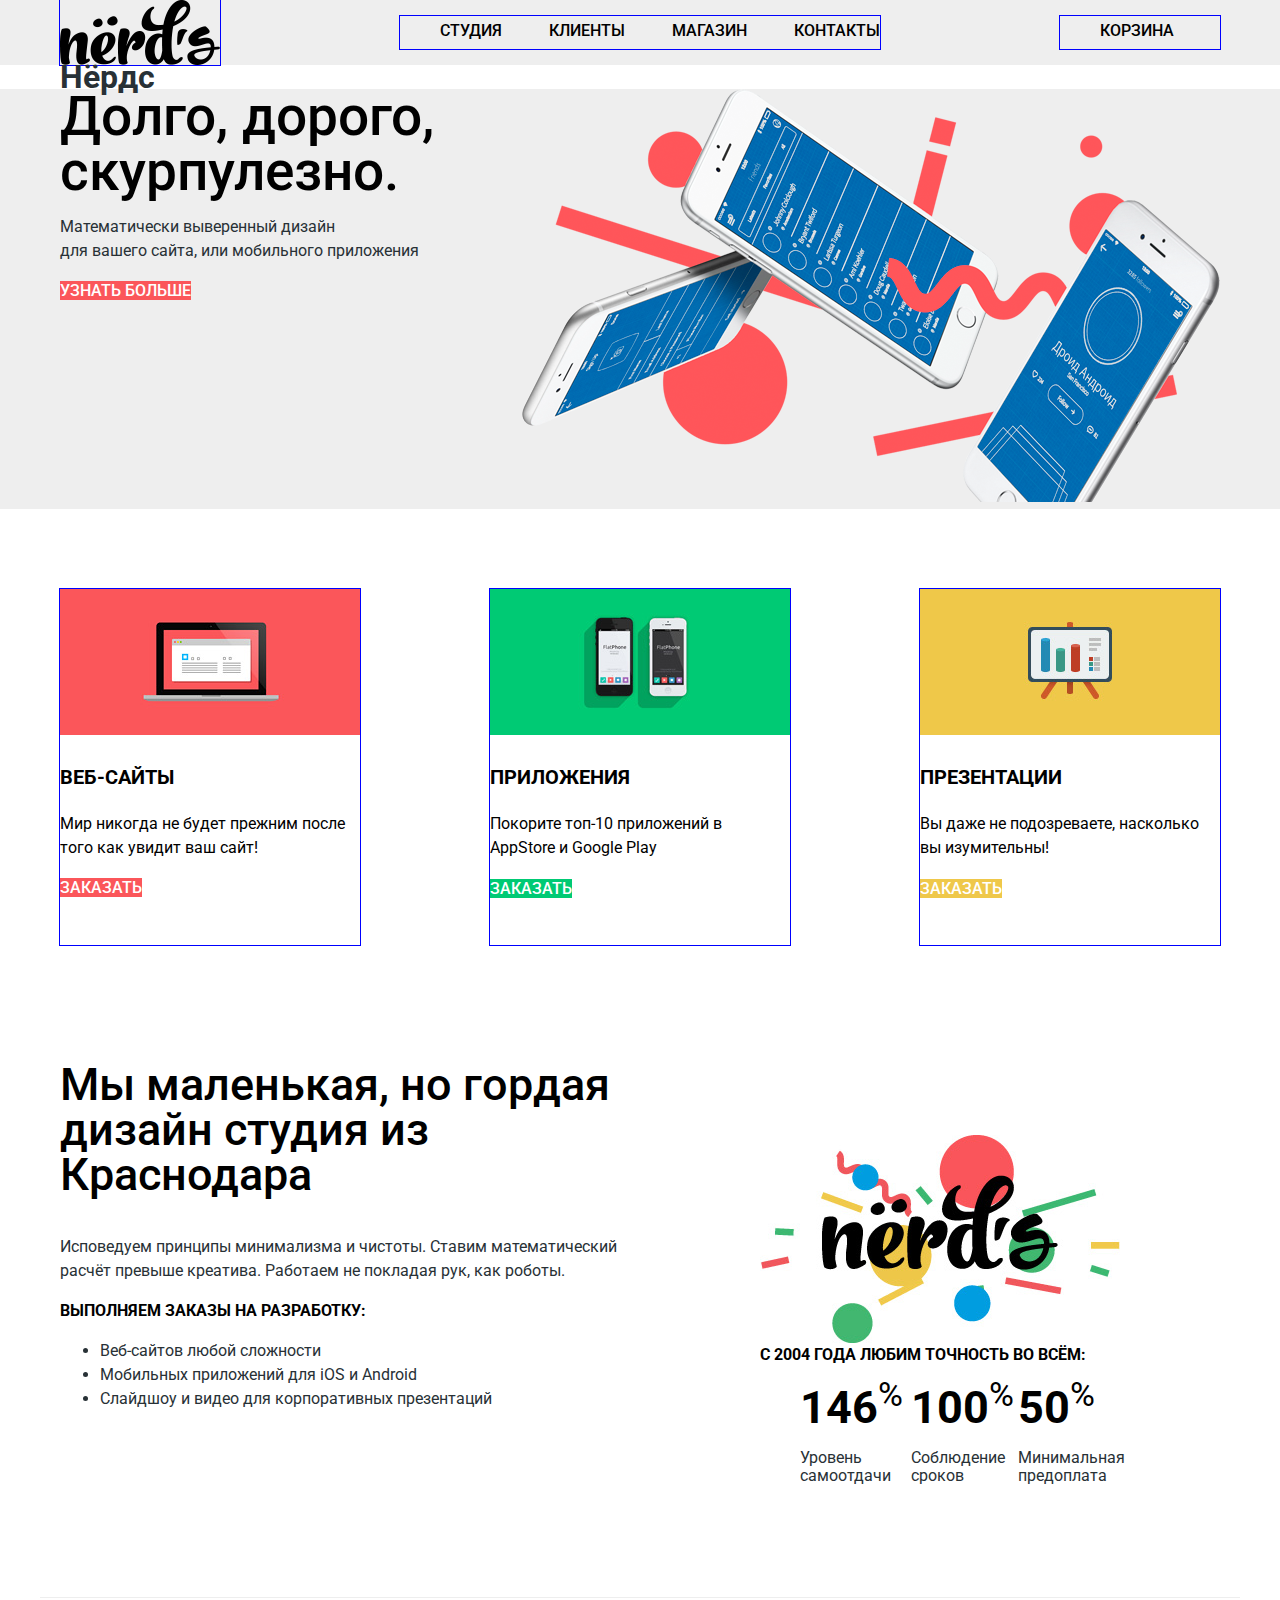
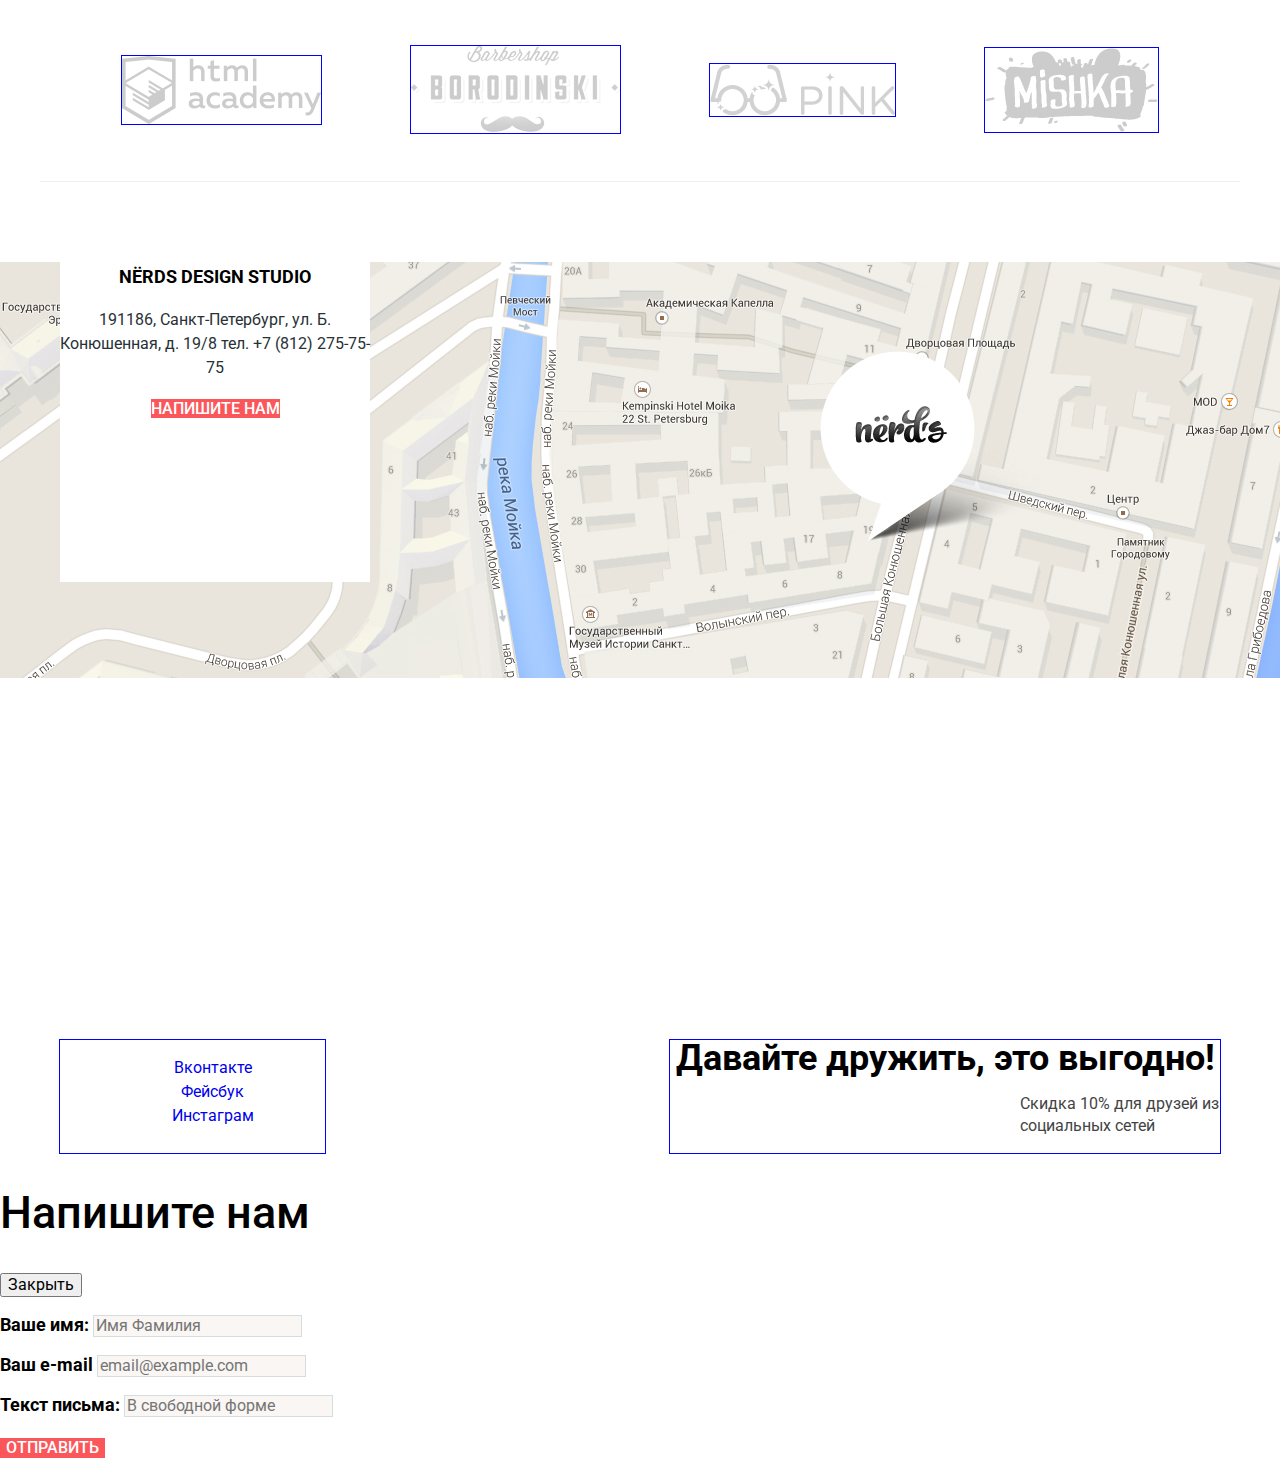
<file: index.html>
<!DOCTYPE html>
<html lang="ru">
  <head>
    <meta charset="utf-8">
    <title>HTML Academy: Нёрдс</title>
    <link href="https://fonts.googleapis.com/css?family=Roboto:400,500,700&display=swap&subset=cyrillic-ext" rel="stylesheet">
    <link href="css/normalize.css" rel="stylesheet">
    <link href="css/style.css" rel="stylesheet">
  </head>
  <body>
    <header class="main-header">
      <nav class="main-navigation">
        <div class="container flex">
          <a class="logo">
            <img src="img/nerds-logo.png" width="160" height="65" alt="Логотип нёрдс">
          </a>
          <ul class="site-navigation flex">
            <li><a href="">Студия</a></li>
            <li><a href="">Клиенты</a></li>
            <li><a href="nerds-catalog.html">Магазин</a></li>
            <li><a href="">Контакты</a></li>
          </ul>
          <ul class="basket">
            <li>
              <a href="">Корзина</a>
            </li>
          </ul>
        </div>
      </nav>
    </header>
    <main>
      <h1 class="visually-hidden container">Нёрдс</h1>
      <section class="slider">
        <div class="flex container slider-slide slider-slide-active ">
          <div>
            <b> Долго, дорого,<br> скурпулезно.</b>
            <p>Математически выверенный дизайн <br> для вашего сайта, или  мобильного приложения</p>
            <a class="button" href=" ">Узнать больше</a>
          </div>
          <div>
            <img src="img/slide1.png" width="698" height="413" alt="Контент">
          </div>
        </div>
        <div class="slider-slide">
          <div>
            <b> Любим математику как никто другой</b>
            <p>Никакого креатива, только математические формулы  для расчета идеальных пропорций.</p>
            <a class="button" href=" ">Узнать больше</a>
          </div>
          <div>
            <img src="img/slide2.png" width="663" height="430" alt="Контент">
          </div>
        </div>
        <div class="slider-slide">
          <div>
            <b> Только ночь,<br> только хардкор</b>
            <p>Работать днем, как все? Мы против этого.<br> Ближе к полуночи работа только начинается.</p>
            <a class="button" href="">Узнать больше</a>
          </div>
          <div>
            <img src="img/slide3.png" width="759" height="411" alt="Контент">
          </div>
        </div>
      </section>
      <section class="order container flex">
        <div class="product">
          <img src="img/illustration-1.png" width="300" height="146" alt="Веб-сайты">
          <h3>Веб-сайты</h3>
          <p> Мир никогда не будет прежним
             после того как увидит ваш сайт!</p>
          <a class="button" href=" ">Заказать</a>
        </div>
        <div class="product">
          <img src="img/illustration-2.png" width="300" height="146" alt="Приложения">
          <h3>Приложения</h3>
          <p>Покорите топ-10 приложений в
            AppStore и Google Play</p>
          <a class="app" href="">Заказать</a>
        </div>
        <div class="product">
          <img src="img/illustration-3.png" width="300" height="146" alt="Презентации">
          <h3>Презентации</h3>
          <p> Вы даже не подозреваете,
            насколько вы изумительны!</p>
          <a class="presentation" href="">Заказать</a>
        </div>
      </section>
      <div class="index-columns container flex">
        <div class="description">
          <h2> Мы маленькая, но гордая дизайн студия из Краснодара</h2>
          <p>Исповедуем принципы минимализма и чистоты. Ставим математический расчёт превыше креатива. Работаем не покладая рук, как роботы.</p>
          <b>Выполняем заказы на разработку:</b>
          <ul>
            <li>Веб-сайтов любой сложности</li>
            <li>Мобильных приложений для iOS и Android</li>
            <li>Слайдшоу и видео для корпоративных презентаций</li>
          </ul>
        </div>
        <section class="statistics container">
          <div class="statistics flex">
            <div class="statistics">
              <img src="img/nerds-illustration.png" width="360" height="208" alt="Логотип нёрдс">
              <b class="start">С 2004 года любим точность во всём:</b>
            </div>
            <div>
              <ul class="flex">
                <li><b>146</b><sup>%</sup><p class="">Уровень самоотдачи</p></li>
                <li><b>100</b><sup>%</sup><p class="">Cоблюдение  сроков</p></li>
                <li><b>50</b><sup>%</sup><p class="">Минимальная предоплата</p></li>
              </ul>
            </div>
          </div>
        </section>
      </div>
      <section class="logotypes">
        <ul class="container flex">
          <li class="flexlogo-1">
             <a class="logo-1" href="https://htmlacademy.ru/intensive/htmlcss">
               <img class="logo-1" src="img/logo-1.png" width="199" height="68" alt="Логотип htmlacademy">
             </a>
          </li>
          <li class="flexlogo-2">
            <a class="logo-2" href="#">
              <img src="img/logo-2.png" width="209" height="87" alt="Логотип барбершоп Borodinski">
            </a>
          </li>
          <li class="flexlogo-3">
            <a class="logo-3" href="#">
              <img src="img/logo-3.png" width="185" height="52" alt="Логотип pink">
            </a>
          </li>
          <li class="flexlogo-4">
            <a class="logo-4" href="#">
            <img src="img/logo-4.png" width="173" height="84" alt="Логотип mishka">
            </a>
          </li>
        </ul>
      </section>
      <section class="address" >
        <div class="container">
          <div class="addresspost">
            <b>
             Nёrds design studio
            </b>
            <p>191186, Санкт-Петербург,
                ул. Б. Конюшенная, д. 19/8

              тел. +7 (812) 275-75-75</p>
            <a class="write-1" href="">Напишите нам</a>
          </div>
        </div>
        <div class="map">
          <img src="img/contacts.jpg" width="1440" height="416" alt="адрес офиса г. Санкт-Петербург,
           Б. Конюшенная, д. 19/8">
        </div>
      </section>
    </main>
    <footer class="footer">
      <div class="container flex">
        <div class="flex-1">
          <b>Давайте дружить, это выгодно!</b>
          <p> Скидка 10% для друзей из социальных сетей</p>
        </div>
        <div class="flex-2">
          <ul>
            <li>
              <a href="#"><span class="visually-hidden">Вконтакте</span></a>
            </li>
            <li>
              <a href="#"><span class="visually-hidden">Фейсбук</span></a>
            </li>
            <li>
              <a href="#"><span class="visually-hidden">Инстаграм</span></a>
            </li>
          </ul>
        </div>
      </div>
    </footer>
    <section class="visually-hidden">
      <h2>Напишите нам</h2>
      <button type="button"><span class="visually-hidden">Закрыть</span></button>
      <form class="write-form" action="https://echo.htmlacademy.ru" method="post">
        <p>
          <label for="appointment-name">Ваше имя:</label>
          <input id="appointment-name" type="text" name="name" value="" placeholder="Имя Фамилия">
        </p>
        <p>
          <label for="user-email">Ваш e-mail </label>
          <input id ="user-email" type="email" name="email" value="" placeholder="email@example.com">
        </p>
        <p>
          <label for="text-letter">Текст письма:</label>
          <input id="text-letter" type="text" name="text" value="" placeholder="В свободной форме">
        </p>
        <button class="send" type="submit">Отправить</button>
      </form>
    </section>
  </body>
</html>
</file>
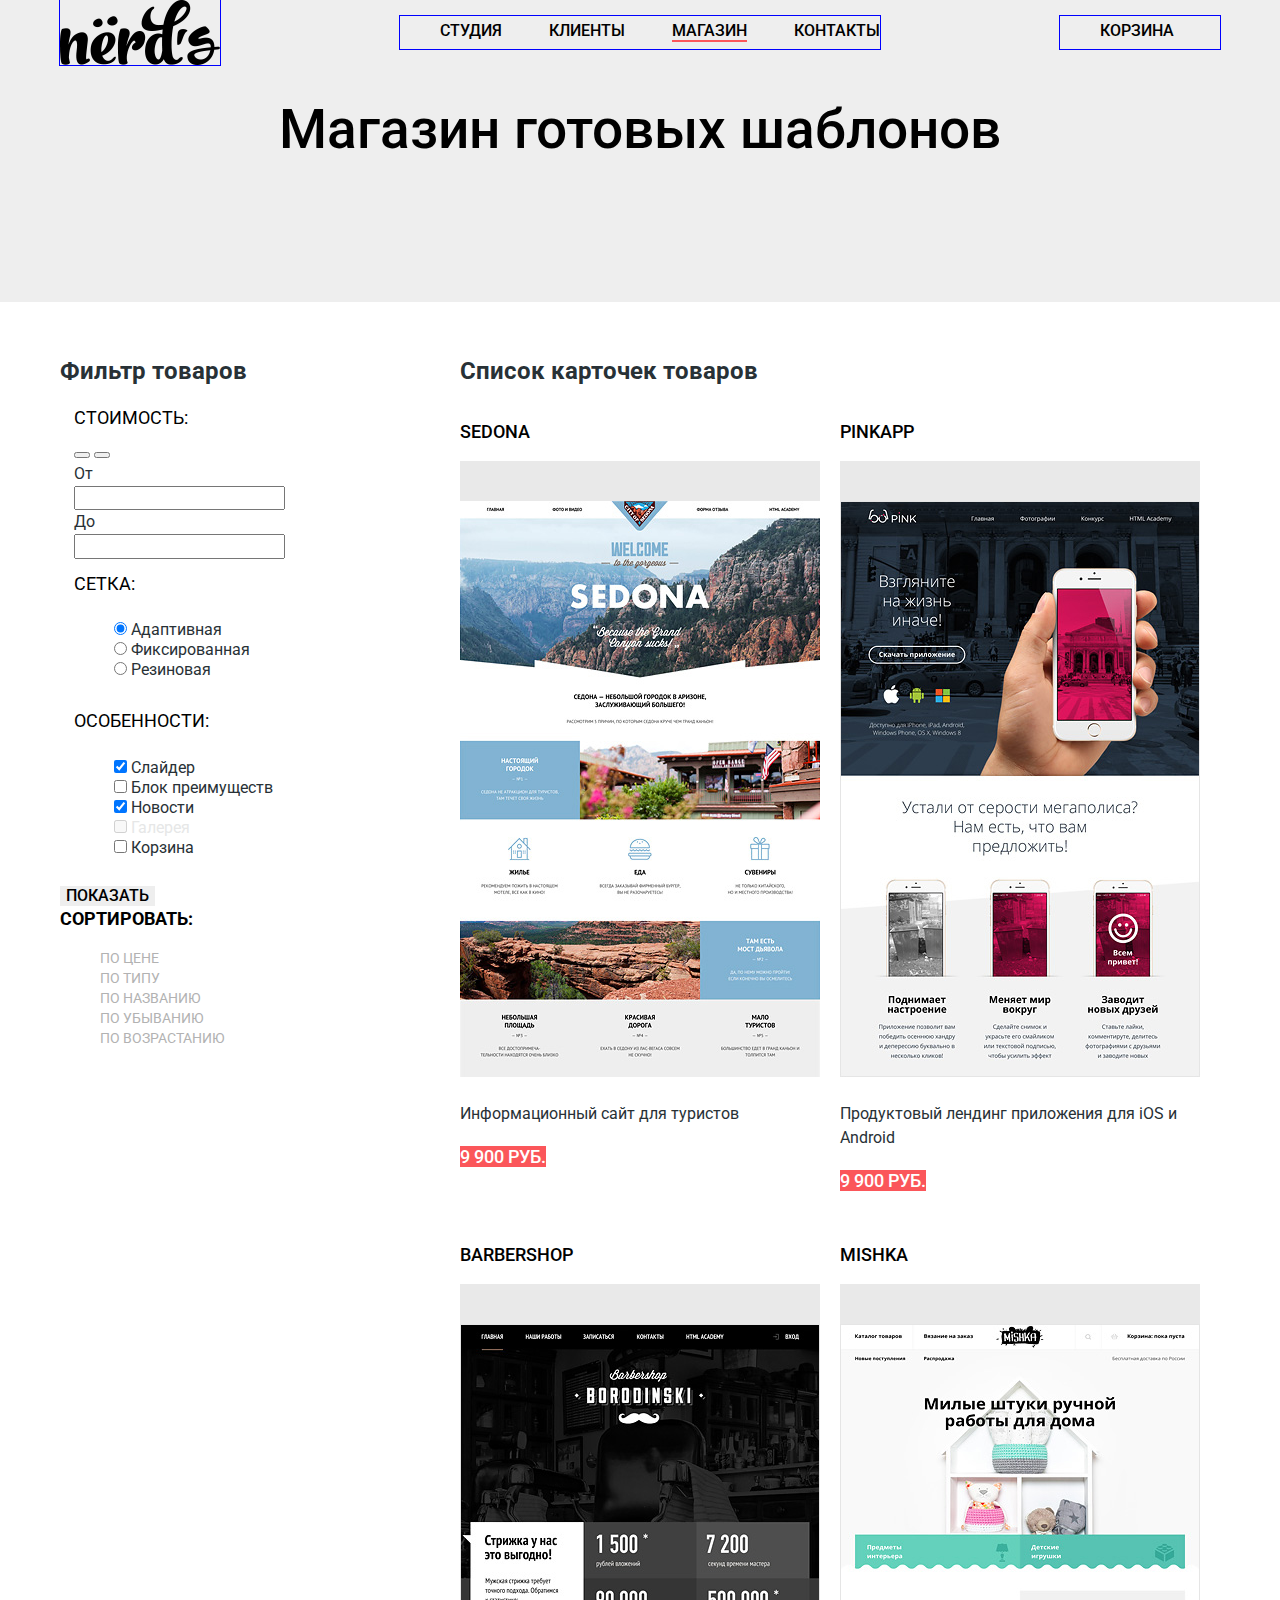
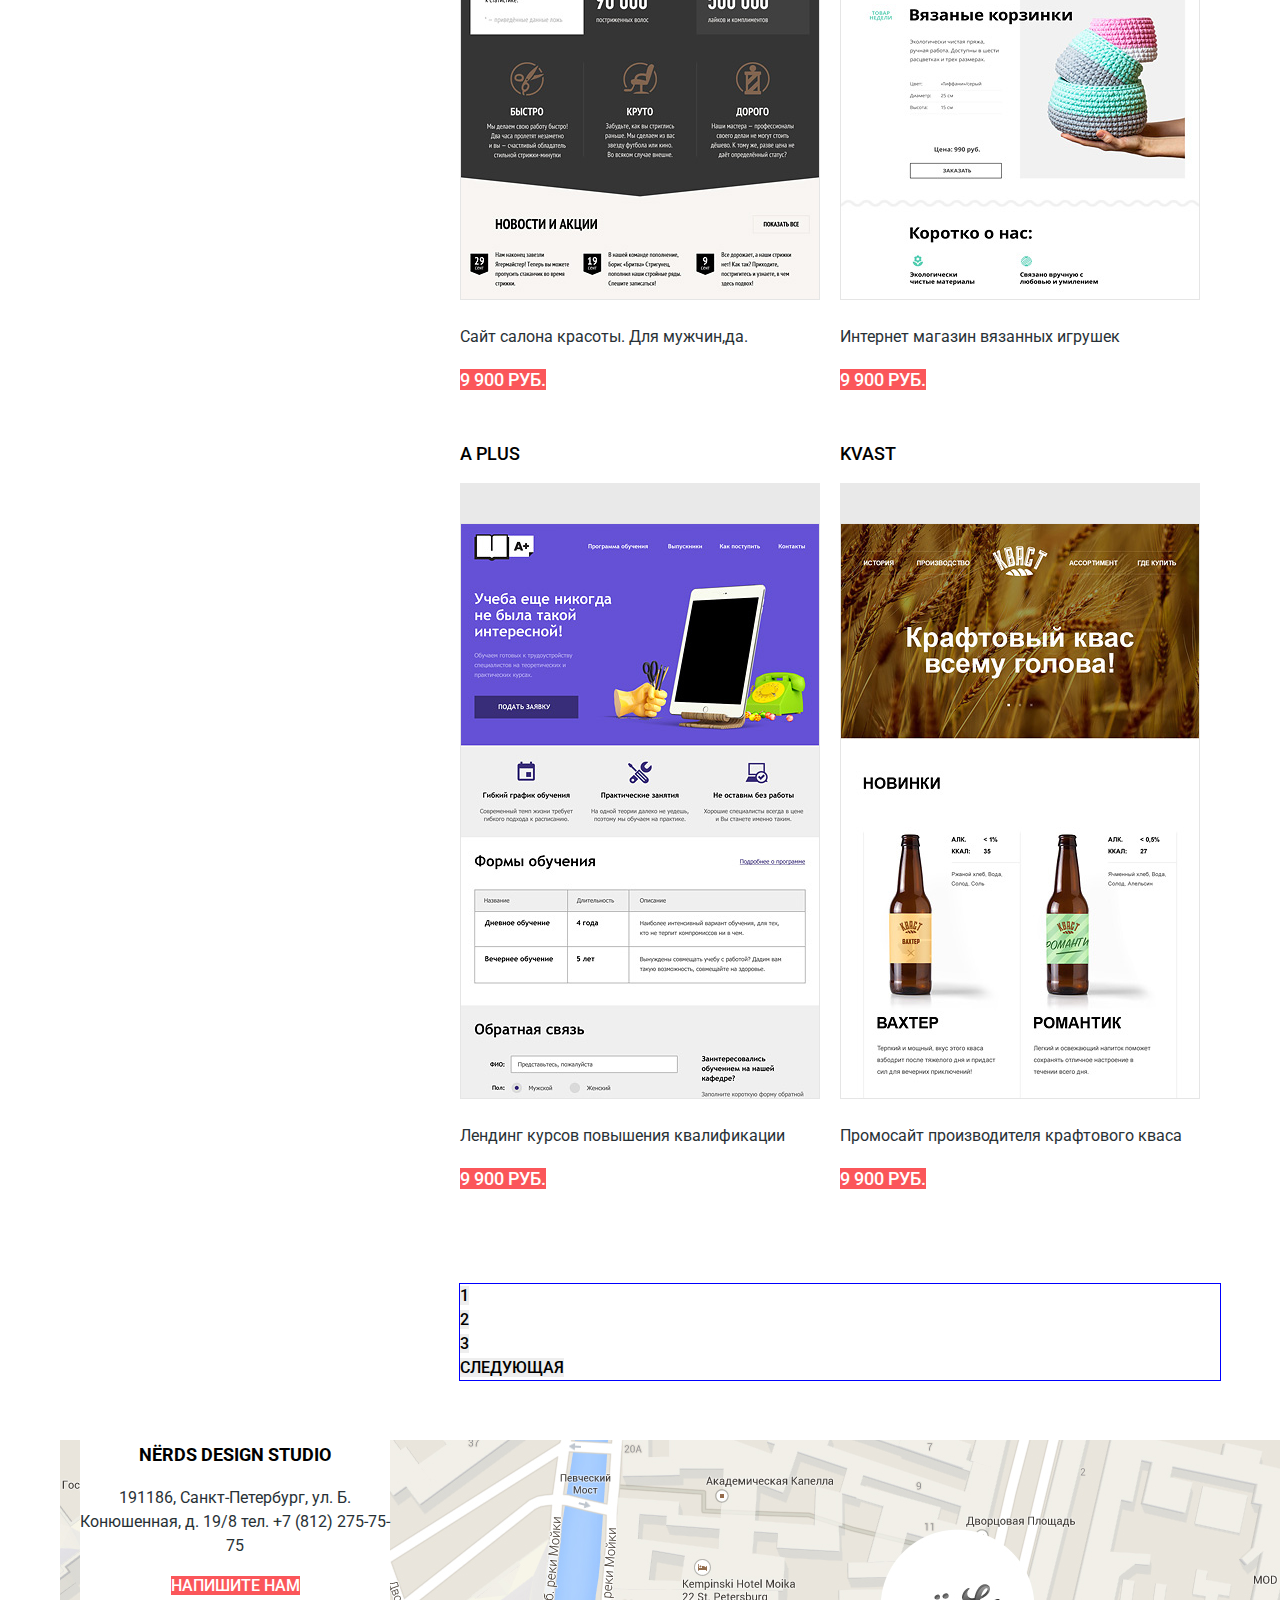
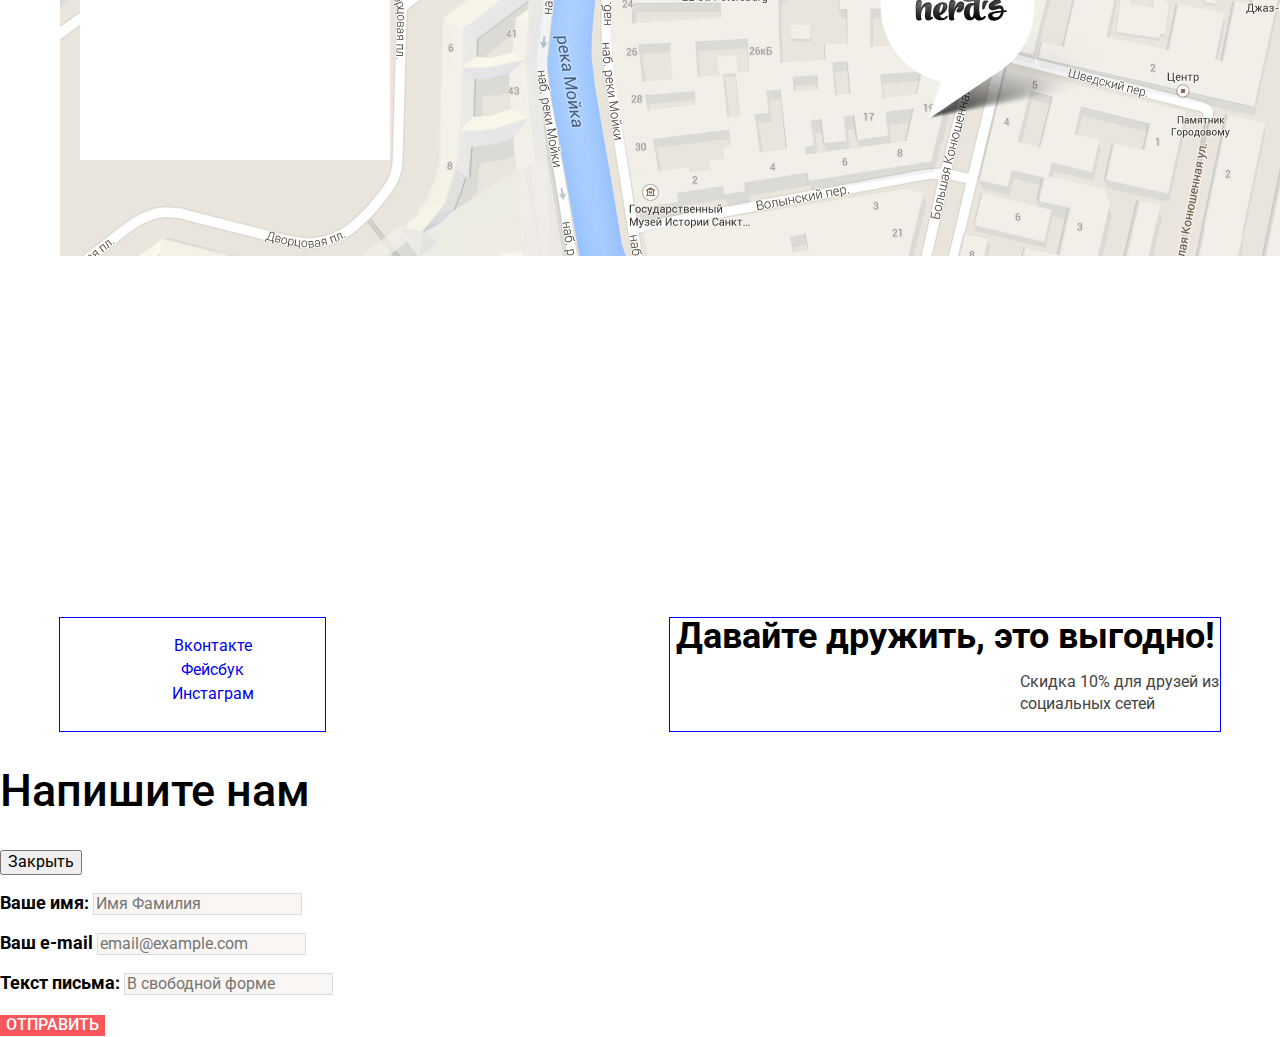
<file: nerds-catalog.html>
<!DOCTYPE html>
<html lang="ru">
  <head>
    <meta charset="utf-8">
    <title>HTML Academy: Нёрдс</title>
    <link href="https://fonts.googleapis.com/css?family=Roboto:400,500,700&display=swap&subset=cyrillic-ext" rel="stylesheet">
    <link href="css/normalize.css" rel="stylesheet">
    <link href="css/style.css" rel="stylesheet">
  </head>
  <body class="inner-page">
    <header class="main-header">
      <nav class="main-navigation">
        <div class="container flex">
          <a class="logo" href="index.html">
            <img src="img/nerds-logo.png" width="160" height="65" alt="Логотип нёрдс">
          </a>
          <ul class="site-navigation flex">
            <li><a href="">Студия</a></li>
            <li><a href="">Клиенты</a></li>
            <li><a class="site-navigation-current" href="#">Магазин</a></li>
            <li><a href="">Контакты</a></li>
          </ul>
          <ul class="basket">
            <li>
              <a href="">Корзина</a>
            </li>
          </ul>
        </div>
      </nav>
      <div class="header-title-wrapper container">
        <h1 class="page-title">Магазин готовых шаблонов</h1>
      </div>
    </header>
    <main>
      <div class="container">
        <div class="catalog-columns">
          <section class="filter">
            <h2 class="visually-hidden">Фильтр товаров</h2>
            <fieldset>
              <legend>Стоимость:</legend>
              <div>
                <div>
                 <div>
                    <!-- Здесь будет зелёная полоса -->
                    <button type="button"></button>
                    <button type="button"></button>
                  </div>
                </div>
              </div>
              <label for="from">От</label>
              <input type="number" id="from">
              <label for="to">До</label>
              <input type="number" id="to">
            </fieldset>
            <form class="filter" method="post" action="https://echo.htmlacademy.ru">
              <fieldset>
                <legend>Сетка:</legend>
                <ul>
                  <li class="filter-option">
                    <input  type="radio" class="visually-hidden filter-input filter-input-radio" name="grid" value="adaptive" id="filter-adaptive" checked>
                    <label for="filter-adaptive"> Адаптивная</label>
                  </li>
                  <li class="filter-option">
                    <input type="radio" class="visually-hidden filter-input filter-input-radio" name="grid" value="fixed" id="filter-fixed">
                    <label for="filter-fixed">Фиксированная</label>
                  </li>
                  <li class="filter-option">
                    <input type="radio" class="visually-hidden filter-input filter-input-radio" name="grid" value="rubber" id="filter-rubber">
                    <label for="filter-rubber">Резиновая</label>
                  </li>
                </ul>
              </fieldset>
              <fieldset>
                <legend>Особенности:</legend>
                <ul>
                  <li class="filter-option">
                    <input type="checkbox" class="visually-hidden filter-input filter-input-checkbox" name="slider" id="slider" checked>
                    <label for="slider"> Слайдер </label>
                  </li>
                  <li class="filter-option">
                    <input type="checkbox" class="visually-hidden filter-input filter-input-checkbox" name="benefits-block" id="benefits-block">
                    <label for="benefits-block">Блок преимуществ</label>
                  </li>
                  <li class="filter-option">
                    <input type="checkbox" class="visually-hidden filter-input filter-input-checkbox" name="news" id="news" checked>
                    <label for="news">Новости</label>
                  </li>
                  <li class="filter-option">
                    <input type="checkbox" class="visually-hidden filter-input filter-input-checkbox" name="gallery" id="gallery" disabled>
                    <label for="gallery">Галерея</label>
                  </li>
                  <li class="filter-option">
                    <input type="checkbox" class="visually-hidden filter-input filter-input-checkbox" name="cart" id="cart">
                    <label for="cart">Корзина</label>
                  </li>
                </ul>
              </fieldset>
              <button class="show" type="submit">
                Показать
              </button>
            </form>
            <div class="sort">
              <b>Сортировать:</b>
              <ul>
                <li>
                  <a href="#">По цене</a>
                </li>
                <li>
                  <a href="#">По типу</a>
                </li>
                <li>
                  <a href="#">По названию</a>
                </li>
                <li>
                  <a href="#"><span class="visually-hidden">По убыванию</span></a>
                </li>
                <li>
                  <a href="#"><span class="visually-hidden">По возрастанию</span></a>
                </li>
              </ul>
            </div>
          </section>
          <section class="catalog">
            <h2 class="visually-hidden"> Список карточек товаров</h2>
              <ul class="catalog-list">
                <li class="catalog-item">
                  <h3>
                    <a class="window" href="#">
                      <span>Sedona</span>
                    </a>
                  </h3>
                  <a href="#" class="catalog-item">
                    <img src="img/img-sedona.jpg" width="360" height="576" alt="Sedona">
                  </a>
                  <p class="catalog-item-price">Информационный сайт для туристов</p>
                  <a class="button">
                    9 900 руб.
                  </a>
                </li>
                <li class="catalog-item" >
                  <h3>
                    <a class="window" href="#">
                      <span>PinkApp</span>
                    </a>
                  </h3>
                  <a  href="#" class="catalog-item">
                    <img src="img/img-pink.jpg" width="360" height="576" alt="PinkApp">
                  </a>
                  <p class="catalog-item-price">Продуктовый лендинг приложения для iOS и Android</p>
                  <a class="button">
                    9 900 руб.
                  </a>
                </li>
                <li class="catalog-item">
                  <h3>
                    <a class="window" href="#">
                      <span>Barbershop</span>
                    </a>
                  </h3>
                  <a href="#" class="catalog-item">
                    <img src="img/img-barbershop.jpg" width="360" height="576" alt="Barbershop">
                  </a>
                  <p class="catalog-item-price">Сайт салона красоты. Для мужчин,да.</p>
                  <a class="button">
                    9 900 руб.
                  </a>
                </li>
                <li class="catalog-item">
                  <h3>
                    <a class="window" href="#">
                      <span>Mishka</span>
                    </a>
                 </h3>
                  <a href="#" class="catalog-item">
                    <img src="img/img-mishka.jpg" width="360" height="576" alt="Mishka">
                  </a>
                  <p class="catalog-item-price">Интернет магазин вязанных игрушек</p>
                  <a class="button">
                    9 900 руб.
                  </a>
                </li>
                <li class="catalog-item">
                  <h3>
                    <a class="window" href="#">
                      <span>A Plus</span>
                    </a>
                  </h3>
                  <a href="#" class="catalog-item">
                    <img src="img/img-aplus.jpg" width="360" height="576" alt="A Plus">
                  </a>
                  <p class="catalog-item-price">Лендинг курсов повышения квалификации</p>
                  <a class="button" >
                    9 900 руб.
                  </a>
                </li>
                <li class="catalog-item">
                  <h3>
                    <a class="window" href="#">
                      <span>Kvast</span>
                    </a>
                  </h3>
                  <a href="#" class="catalog-item">
                    <img src="img/img-kvast.jpg" width="360" height="576" alt="KBACT">
                  </a>
                  <p class="catalog-item-price">Промосайт производителя крафтового кваса</p>
                  <a class="button">
                    9 900 руб.
                  </a>
                </li>
            </ul>
            <ul class="next">
              <li class="next-item"><a>1</a></li>
              <li class="next-item"><a href="#">2</a></li>
              <li class="next-item"><a href="#">3</a></li>
              <li class="next-item"><a href="#">Следующая</a></li>
            </ul>
          </section>
        </div>
        <section class="address">
          <div class="container">
            <div class="addresspost">
              <b>
               Nёrds design studio
              </b>
              <p>191186, Санкт-Петербург,
                  ул. Б. Конюшенная, д. 19/8

                тел. +7 (812) 275-75-75</p>
                <a class="write-1" href="">Напишите нам</a>
             </div>
           </div>
            <div class="map">
              <img src="img/contacts.jpg" width="1440" height="416" alt="адрес офиса г. Санкт-Петербург,
               Б. Конюшенная, д. 19/8">
            </div>
        </section>
      </div>
    </main>
    <footer class="footer">
      <div class="container flex">
        <div class="flex-1">
          <b>Давайте дружить, это выгодно!</b>
          <p> Скидка 10% для друзей из социальных сетей</p>
        </div>
        <div class="flex-2">
          <ul>
            <li>
              <a href="#"><span class="visually-hidden">Вконтакте</span></a>
            </li>
            <li>
              <a href="#"><span class="visually-hidden">Фейсбук</span></a>
            </li>
            <li>
              <a href="#"><span class="visually-hidden">Инстаграм</span></a>
            </li>
          </ul>
        </div>
      </div>
    </footer>
    <section class="visually-hidden">
      <h2>Напишите нам</h2>
      <button type="button"><span class="visually-hidden">Закрыть</span></button>
      <form class="write-form" action="https://echo.htmlacademy.ru" method="post">
        <p>
          <label for="appointment-name">Ваше имя:</label>
          <input id="appointment-name" type="text" name="name" value="" placeholder="Имя Фамилия">
        </p>
        <p>
          <label for="user-email">Ваш e-mail </label>
          <input id ="user-email" type="email" name="email" value="" placeholder="email@example.com">
        </p>
        <p>
          <label for="text-letter">Текст письма:</label>
          <input id="text-letter" type="text" name="text" value="" placeholder="В свободной форме">
        </p>
        <button class="send" type="submit">Отправить</button>
      </form>
    </section>
  </body>
</html>
</file>
<file: css/style.css>
body {
  margin: 0;
  font-size: 16px;
  line-height: 24px;
  color: #283136;
  font-weight: 400;
  font-family: "Roboto", Arial, serif;
  background-color: white;
  min-width: 1200px;
}
/* .inner-page{
  color: #000000;
} */
a {
 text-decoration: none;
}
 /* Убираем линии у ссылок */

.button {
  font: inherit;
  text-align: center;
  color: #ffffff;
  line-height: 18px;
  font-weight: 500;
  text-transform: uppercase;
  background-color: #fb565a;
  border: none;
}

.main-header {
  background-color: #eeeeee;
}

.main-navigation {
  font-size: 16px;
  line-height: 30px;
  font-weight: 500;
  background-color: #eeeeee;
  color: #000000;
}

.site-navigation,
.basket {
  list-style: none;
}
/* Убираем буллиты */

.site-navigation-current {
  color: #000000;
  border-bottom: 2px solid #fb565a;
}

.main-navigation a {
  text-transform: uppercase;
  color: #000000;
}
/* Задаём ссылкам заглавные буквы */

.main-navigation a:hover,
.main-navigation a:focus {
  color: #fb565a;
}
/* Меняем цвет при наведении и фокусе */


.main-navigation a:active {
  color:#afafaf;
}

.main {
  background-color: #eeeeee;
}

.slider {
  background-color: #eeeeee;
}

.slider b {
  color: #000000;
  font-weight: 500;
  font-size: 55px;
  line-height: 55px;
}
/* Меняем размеры b */
.slider p {
  color: #283136;
}
.slider-slide {
  display: none;
}
/* Прячем слайды */
.slider-slide-active {
  background-color: #eeeeee;
  display: block;
}


.button:hover,
.button:focus {
  background-color: #e74246;
}
/* Цвет фокуса  и наведения*/
.button:active {
  color: #e37376;
  background-color: #d7373b;
}
.order {
  color: #000000;
  list-style: none;
}
/* Убираем буллиты */

.product {
  text-align: left;
}
/* Выравниваем по левому краю */

.order h3 {
  line-height: 30px;
  font-size: 20px;
  text-transform: uppercase;
}
/* Задаём размеры заголовков */


.app {
  font: inherit;

  text-align: center;
  color: #ffffff;
  vertical-align: middle;
  text-transform: uppercase;
  font-weight: 500;
  background-color: #00ca74;
  border: none;
}
/* Стилизуем ссылку */

.app:hover,
.app:focus {
  background-color: #00bc6c;
}
/* Добавляем стиль при фокусе, наведении */
.app:active {
  color: #4dc491;
  background-color: #00aa62;
}

.presentation {
  font: inherit;

  text-align: center;
  color: #ffffff;
  vertical-align: middle;
  text-transform: uppercase;
  font-weight: 500;

  background-color: #efc84a;
}
/* Стилизуем ссылку */

.presentation:hover,
.presentation:focus {
  background-color: #eab534;
}
/* Добавляем стиль при фокусе, наведении */
.presentation:active {
  color: #edc265;
  background-color: #e5a722;
}

.index-columns {
  background-color: #ffffff;
}



.description h2 {
  font-size: 45px;
  line-height: 45px;
  font-weight: 500;
  color: #000000;
}

.description p {
  font-size: 16px;
  line-height: 24px;
  color: #283136;
}

.description b {
  text-transform: uppercase;
  font-weight: 700;
  color: #000000;
}

.description li {
  color: #283136;
}
/* Описание класса description */



.statistics li {
  list-style: none;
  font-size: 45px;
  line-height: 50px;
  color: #000000;
}

.statistics p {
  font-size: 16px;
  line-height: 18px;
  color: #283136;
}

.statistics .start{
  text-transform: uppercase;
  font-size: 16px;
  line-height: 24px;
  color: #000000;
}
/* Описание класса statistics */

.logotypes ul {
  list-style: none;
}


.address {
  background-color: #ffffff;
  width: 100%;
  height: 308px;
  text-align: center;
}

.address b {
  font-size: 18px;
  line-height: 30px;
  color: #000000;
  text-transform: uppercase;
}

.write-1 {
  text-align: center;
  vertical-align: middle;
  color: #ffffff;
  font-weight: 500;
  text-transform: uppercase;
  background-color: #fb565a;
  border:none;
}

.write-1:hover,
.write-1:focus {
  background-color: #e74246;
}

.write-1:active {
  color:#e37376;
  background-color: #d7373b;
}

.page-title {
  height: 200px;
  width: auto;
  background-color: #eeeeee;
  font-size: 55px;
  line-height: 55px;
  text-align: center;
  font-weight: 500;
  color: #000000;
}

.filter fieldset {
  border: none;
}

.filter legend {
  text-transform: uppercase;
  font-size: 18px;
  line-height: 30px;
  color: #000000;
  font-style: bold;
}

.filter-option {
  color: #283136;
}

.filter ul {
  list-style: none;
  line-height: 20px;
}

.filter b {
  color: #000000;
  font-size: 18px;
  line-height: 18px;
  text-transform: uppercase;
}

.sort a {
  font-size: 14px;
  text-transform: uppercase;
  color:#b2b2b2;
}

.sort a:hover,
.sort a:focus {
  color: #666666;
}

.sort a:active {
  color: #000000;
}

.filter-input:hover + label,
.filter-input:focus + label {
  color: #797c7f;
}

.filter-input:disabled + label {
  color: #ced0d0;

  opacity: 0.5;
}

.show {
  font-size: 16px;
  line-height: 18px;
  text-align: center;
  color: #000000;
  font-weight: 500;
  text-transform: uppercase;
  background-color: #eeeeee;
  border: none;
}

.show:hover,
.show:focus {
  color: #000000;
  background-color: #dfdfdf;
}

.show:active {
  outline: none;
  color: #959595;
  background-color: #d5d5d5;
  border-top: 2px solid #bfbfbf;
}


.catalog-list {
  list-style: none;
}

.catalog-item img {
  border-top: 40px solid #e9e9e9;
}

.catalog-item img:hover {
  border-color: #4d4d4d;
}

.catalog-item a {
  text-transform: uppercase;
  font-size: 18px;
  line-height: 30px;
  font-weight: 500;
}


.window {
  text-transform: uppercase;
  color: #000000;
}

.window:hover,
.window:focus {
color: #fb565a;
}
/* Меняем цвет при наведении и фокусе */

.window:active {
  color: #afafaf;
}

.catalog-item h3 {
  font-size: 14px;
  line-height: 18px;
}

.catalog-item-price p {
  font-size: 14px;
  line-height: 20px;
  text-align: center;

  background-color: #e5e5e5;
}

.catalog-item-price .button{
  line-height: 18px;
  font-weight: 500;
  color: #ffffff;
}
/* Описываем кнопку стоимости */

.next {
  list-style: none;
}

.next a {
  font-size: 16px;
  line-height: 18px;
  font-weight: 500;
  color: #000000;
  background-color: #eeeeee;
  text-transform: uppercase;
}

.next a:hover,
.next a:focus {
  background-color: #dfdfdf;
}

.next a:active {
  background-color: #d5d5d5;
  color: #a9a9a9;
}


footer {
  padding-top: 470px;
  text-align: center;
  font-size: 16px;
  line-height: 24px;
  color: #000000;
  font-weight: 400;
  font-family: "Roboto", Arial, serif;
  background-color: #ffffff;
}

.footer ul {
  list-style: none;
}

.footer b {
  font-size: 36px;
  line-height: 36px;
  color: #000000;
}

.footer p {
  font-size: 16px;
  line-height: 22px;
  color: #444444;
  text-align: start;
  padding-left: 350px;
}
/* Описываем footer */

.visually-hidden h2 {
  font-size: 45px;
  line-height: 45px;
  font-weight: 500;
  color: #000000;
}
/* Добавляем свойства заголовкам скрытого класса */


.visually-hidden p {
  color: #000000;
  font-size: 18px;
  line-height: 18px;
  font-weight: 700;
}
/* описываем параграфы, скрытого класса */

/* .visually-hidden{
  display: none;
} */
/*Прячем скрываемые объекты */


.write-form input[type="text"],
.write-form input[type="email"],
.write-form input[type="text"] {
  font-size: 16px;
  line-height: 18px;
  color: #000000;
  background-color: #f9f6f3;
  border: 1px solid #d7dcde;
}

.write-form input:hover {
  border-color: #b4b9bb;
}

.write-form input:focus {
  outline: none;
  border-color: #000000;
}

.send {
  text-align: center;
  vertical-align: middle;
  color: #ffffff;
  font-weight: 500;
  text-transform: uppercase;
  background-color: #fb565a;
  border:none;
}

.send:hover,
.send:focus {
  background-color: #e74246;
}

.send:active {
  color:#e37376;
  background-color: #d7373b;
}
/* Стилизуем кнопку "Отправить" */
.container {
  width: 1200px;
  padding-left: 20px;
  padding-right: 20px;
  margin:0 auto;
  box-sizing: border-box;
}

.flex {
  display: flex;
  justify-content: space-between;
}

.catalog-columns {
 display: flex;
 justify-content: space-between;
}
.logo {
  width: 160px;
  height: 65px;
  outline: 1px solid blue;
}

.site-navigation {
  width: 440px;
  outline: 1px solid blue;
}

.basket {
  width: 120px;
  outline: 1px solid blue;
}
.product {
  width: 300px;
  height: 356px;
  margin-top: 80px;
  margin-bottom: 80px;
  outline: 1px solid blue;
}
.index-columns .container {
  margin: 80px;
}
.flex-1 {
  width: 550px;
  outline: 1px solid blue;
}

.flex-2 {
  order: -1;
  width: 265px;
  outline: 1px solid blue;
}

.flexlogo-1 {
 width: 199px;
 height: 68px;
 margin-left: 45px;
 margin-right: 45px;
 outline: 1px solid blue;
}
.flexlogo-2 {
  width: 209px;
  height: 87px;
  margin-left: 45px;
  margin-right: 45px;
  outline: 1px solid blue;
}

.flexlogo-3 {
  width: 185px;
  height: 52px;
  margin-left: 45px;
  margin-right: 45px;
  outline: 1px solid blue;
}

.flexlogo-4 {
  width: 173px;
  height: 84px;
  margin-left: 45px;
  margin-right: 45px;
  outline: 1px solid blue;
}
.statistics {
  display: flex;
  justify-content: space-between;
  flex-direction: column;
  width: 400px;
  height: 270x;
  padding-top: 10px;
}

.logotypes .container {
  align-items: center;
  border-top: 1px solid #eeeeee ;
  border-bottom: 1px solid #eeeeee;
  margin-bottom: 80px;
  height: 185px;
  justify-content: center;

}

.filter{
  width: 260px;

}
.catalog {
  width: 760px;

}

.catalog-list {
  display: flex;
  flex-wrap: wrap;
  padding: 0;
  margin: 0;
  margin-bottom: 60px;
  list-style: none;
}
.catalog-item {
  width: 360px;

  margin-bottom: 30px;
  margin-right: 20px;
  min-height: 620px;;
}
.catalog-item:nth-child(2n) {
  margin-right: 0;
}
.next {
 padding: 0;
 margin: 0;
 list-style: none;
 outline: 1px solid blue;
 min-height: 47px;
 margin-bottom: 60px;
}
.addresspost {
  position:absolute;
  width: 310px;
  height: 320px;
  background-color: #ffffff;
}
</file>
